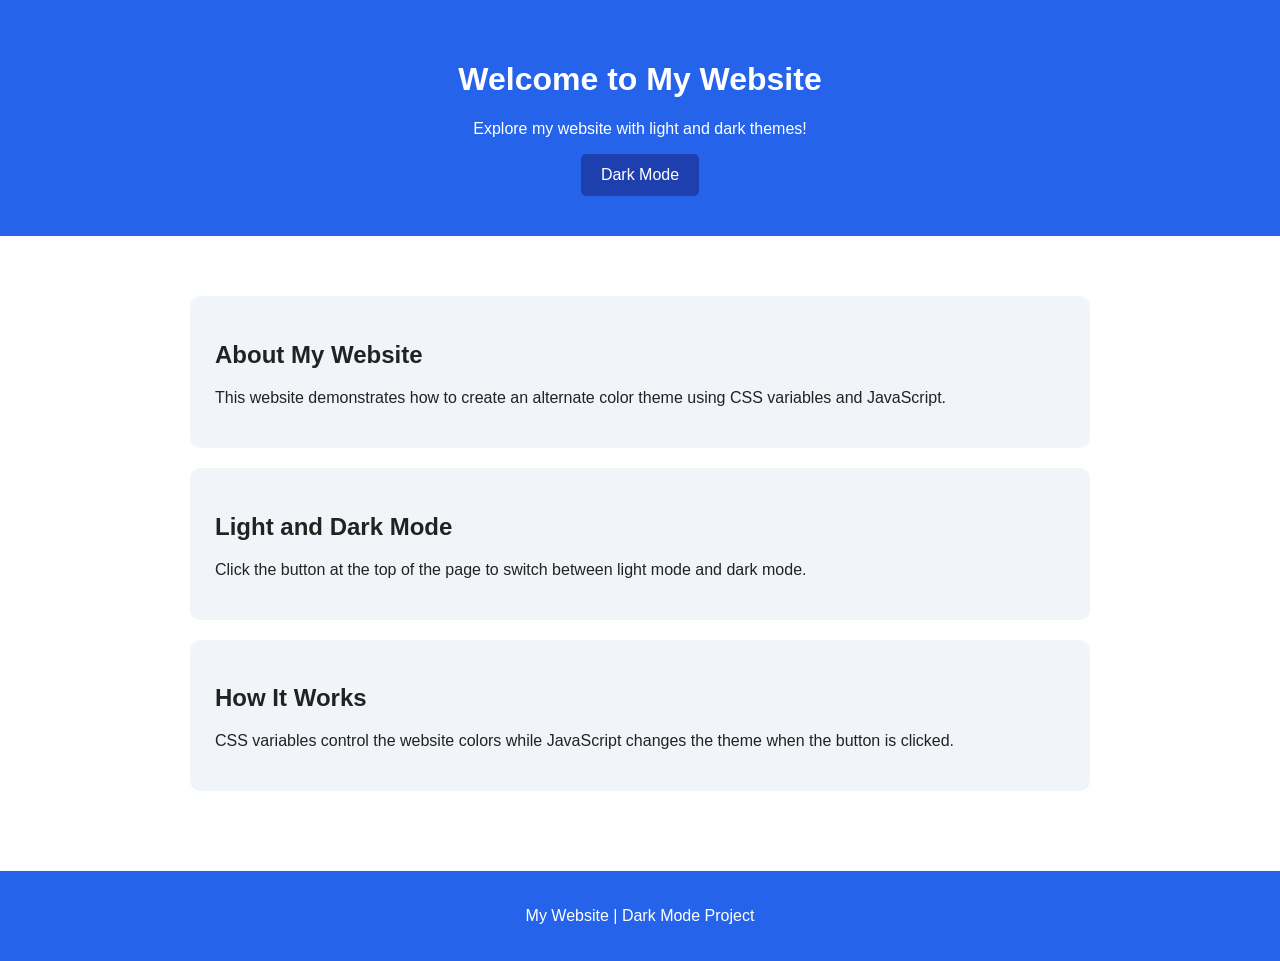
<file: index.html>
<!DOCTYPE html>
<html lang="en">

<head>
    <meta charset="UTF-8">
    <meta name="viewport" content="width=device-width, initial-scale=1.0">
    <title>My Website - Theme Toggle</title>

    <!-- Connect CSS file -->
    <link rel="stylesheet" href="style.css">
</head>

<body>

    <!-- Website header -->
    <header>
        <h1>Welcome to My Website</h1>
        <p>Explore my website with light and dark themes!</p>

        <!-- Theme toggle button -->
        <button id="theme-toggle">Dark Mode</button>
    </header>

    <!-- Main website content -->
    <main>

        <section class="card">
            <h2>About My Website</h2>
            <p>
                This website demonstrates how to create an alternate
                color theme using CSS variables and JavaScript.
            </p>
        </section>

        <section class="card">
            <h2>Light and Dark Mode</h2>
            <p>
                Click the button at the top of the page to switch
                between light mode and dark mode.
            </p>
        </section>

        <section class="card">
            <h2>How It Works</h2>
            <p>
                CSS variables control the website colors while
                JavaScript changes the theme when the button is clicked.
            </p>
        </section>

    </main>

    <!-- Website footer -->
    <footer>
        <p>My Website | Dark Mode Project</p>
    </footer>

    <!-- Connect JavaScript file -->
    <script src="script.js"></script>

</body>
</html>
</file>
<file: style.css>
/* Light mode colors */
:root {
    --background-color: #ffffff;
    --text-color: #222222;
    --header-color: #2563eb;
    --card-color: #f1f5f9;
    --button-color: #1e40af;
    --footer-color: #2563eb;
}

/* Dark mode colors */
[data-theme="dark"] {
    --background-color: #121212;
    --text-color: #ffffff;
    --header-color: #1e293b;
    --card-color: #334155;
    --button-color: #475569;
    --footer-color: #1e293b;
}

/* General website styling */
body {
    margin: 0;
    font-family: Arial, sans-serif;
    background-color: var(--background-color);
    color: var(--text-color);
    transition: background-color 0.3s, color 0.3s;
}

/* Header styling */
header {
    text-align: center;
    padding: 40px;
    background-color: var(--header-color);
    color: white;
}

/* Theme button styling */
#theme-toggle {
    background-color: var(--button-color);
    color: white;
    border: none;
    padding: 12px 20px;
    border-radius: 5px;
    cursor: pointer;
    font-size: 16px;
}

/* Button hover effect */
#theme-toggle:hover {
    opacity: 0.8;
}

/* Main content styling */
main {
    max-width: 900px;
    margin: 40px auto;
    padding: 20px;
}

/* Content card styling */
.card {
    background-color: var(--card-color);
    padding: 25px;
    margin-bottom: 20px;
    border-radius: 10px;
}

/* Footer styling */
footer {
    text-align: center;
    padding: 20px;
    background-color: var(--footer-color);
    color: white;
}
</file>
